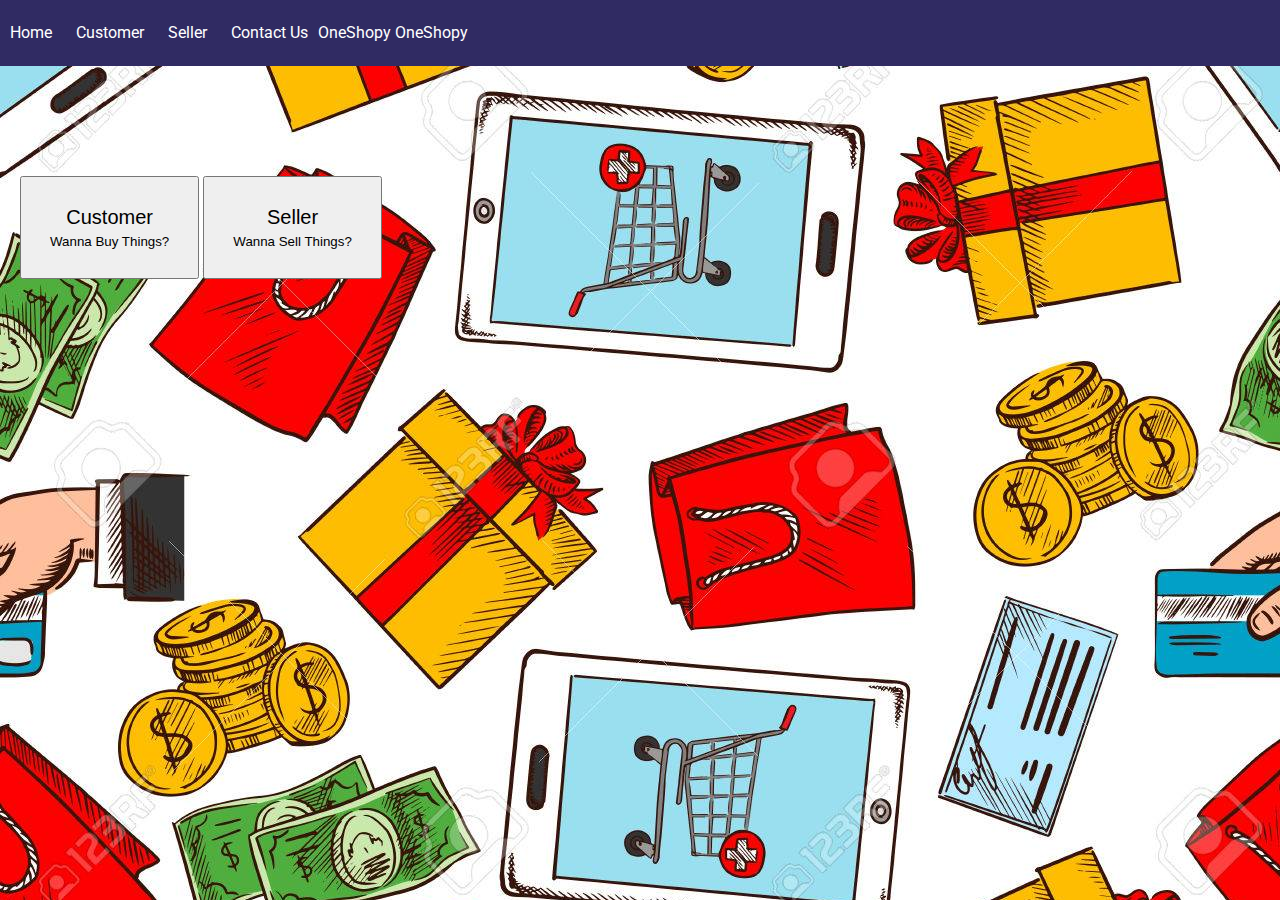
<file: index.html>
<!DOCTYPE html>
<html lang="en" >
<head>
  <meta charset="UTF-8">
  <title>OneShopy</title>
  <link rel="stylesheet" href="CSS/homestyle.css">
  <meta name="viewport" content="width=device-width, initial-scale=1.0, maximum-scale=1.0">
  <link href='https://fonts.googleapis.com/css?family=Roboto:400,700' rel='stylesheet'>
  <link href="Images/favicon.ico" rel="icon" type="image/x-icon" />
  <style>
    .noClick{
      pointer-events: none;
    }
    .front{
      padding: 28px; margin-top: 110px;
    }
    @media only screen and (max-width: 840px) {
      .front{
      padding: 28px; margin-top: 30%;
    }
    }
  </style>

</head>
<body style="background: url(Images/index.jpeg)";>
<!-- partial:index.partial.html -->
<head>
  
</head>

<div class="site-container">
  <div class="site-pusher">
    
    <header class="header">
      
      <a href="#" class="header__icon" id="header__icon"></a>
      
      
      <a href="#" class="header__logo__Pc nonClick">OneShopy</a>
      <a href="#" class="header__logo__Mob nonClick">OneShopy</a>
      
      <nav class="menu">
        
        <a href="index.html">Home</a>
        <a href="files/customerlogin.html">Customer</a>
        <a href="files/sellerlogin.html">Seller</a>
        <a href="https://www.linkedin.com/in/abhidhiman01" target="_blank">Contact Us</a>
      </nav>
      
    </header>

    <div class="site-content">
      <div class="container" style="margin-top: 0;">
        <button onclick="location.href='files/customerlogin.html'; " class="front">
        <p style="font-size: 150%; margin-top: 0; margin-bottom: 5px;">Customer</p>Wanna Buy Things?</button>
        <button onclick="location.href='files/sellerlogin.html';" style="padding: 28px;">
        <p style="font-size: 150%; margin-top: 0; margin-bottom: 5px;" >Seller</p>Wanna Sell Things?</button>
        <!-- <figure>
          <a href="#" class="noClick" target="_blank">
            <img src="Images/logo.jpeg" alt="OneShop Image by Akash Unable To Show Due To Newtwork Error">
          </a>
          
        </figure> -->    
      </div> <!-- END container -->
    </div> <!-- END site-content -->
    <div class="site-cache" id="site-cache"></div>
  </div> <!-- END site-pusher -->
</div> <!-- END site-container -->

<script src="//ajax.googleapis.com/ajax/libs/jquery/1.11.1/jquery.min.js"></script>
<!-- partial -->
  <script  src="./script.js"></script>

</body>
</html>
</file>
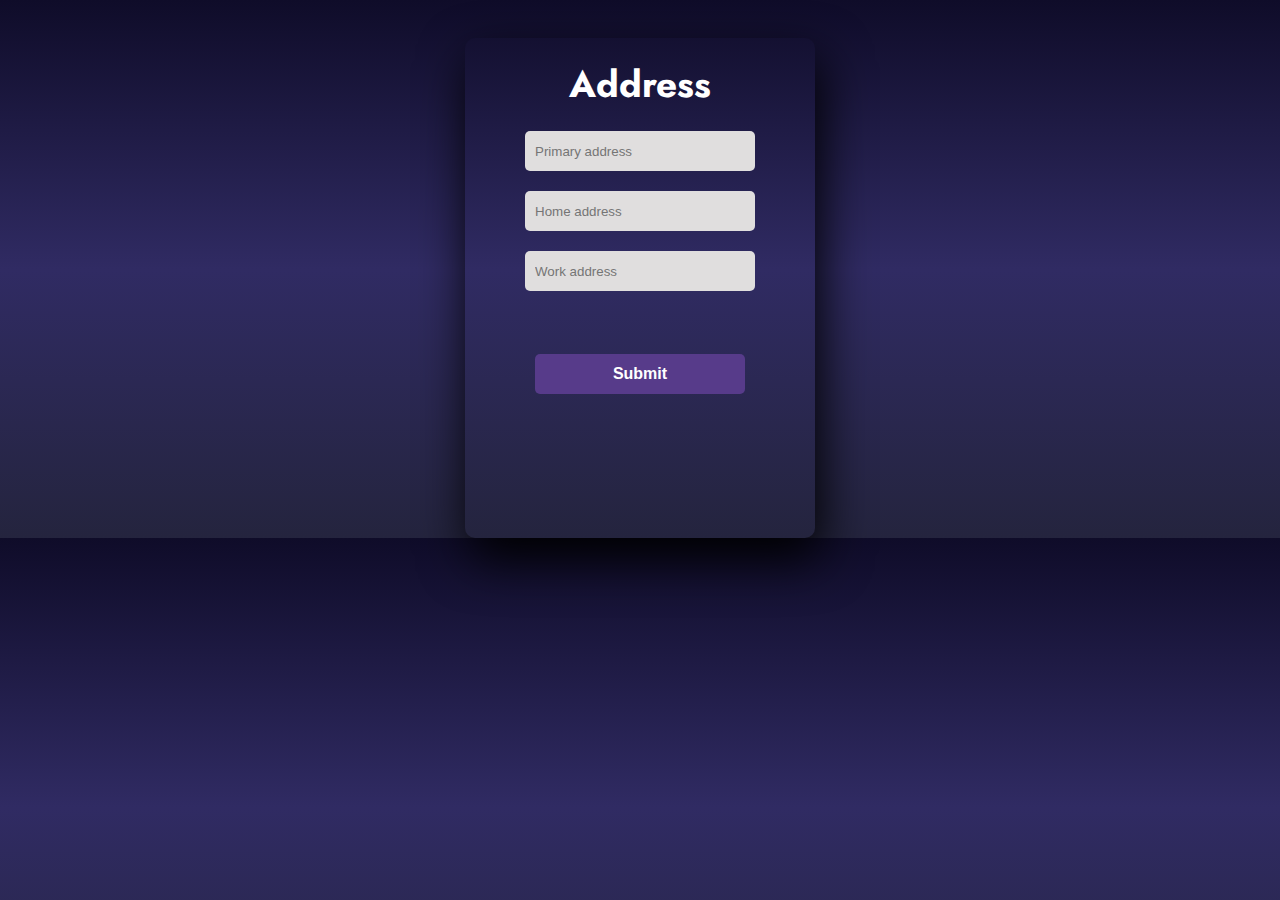
<file: customeraddress.html>
<!DOCTYPE html>
<html>
<head>
	<title>Customer Address</title>
	<meta name="viewport" content="width=device-width, initial-scale=1.0, maximum-scale=1.0">
	<link rel="stylesheet" type="text/css" href="CSS/forms.css">
<link href="https://fonts.googleapis.com/css2?family=Jost:wght@500&display=swap" rel="stylesheet">
</head>
<body>
	<div class="main">  	
		<input type="checkbox" id="chk" aria-hidden="true">

			<div class="signup">
				<form  action="customerAddress.php" method="post" style="text-align: center;" enctype="multipart/form-data">
					<label for="chk" aria-hidden="true">Address</label>
				<input class="addstyle" type="text" name="Padd" placeholder="Primary address" required="required"> 
				<input class= "addstyle" type="text" name="Hadd" placeholder="Home address" >
				<input class="addstyle" type="text" name="Wadd" placeholder="Work address" > 
				<br>
				<input id="submit" type="submit" name="submit" value="Submit" class="button"><br>

				</form>
			</div>

			
	</div>
</body>
</html>
</file>
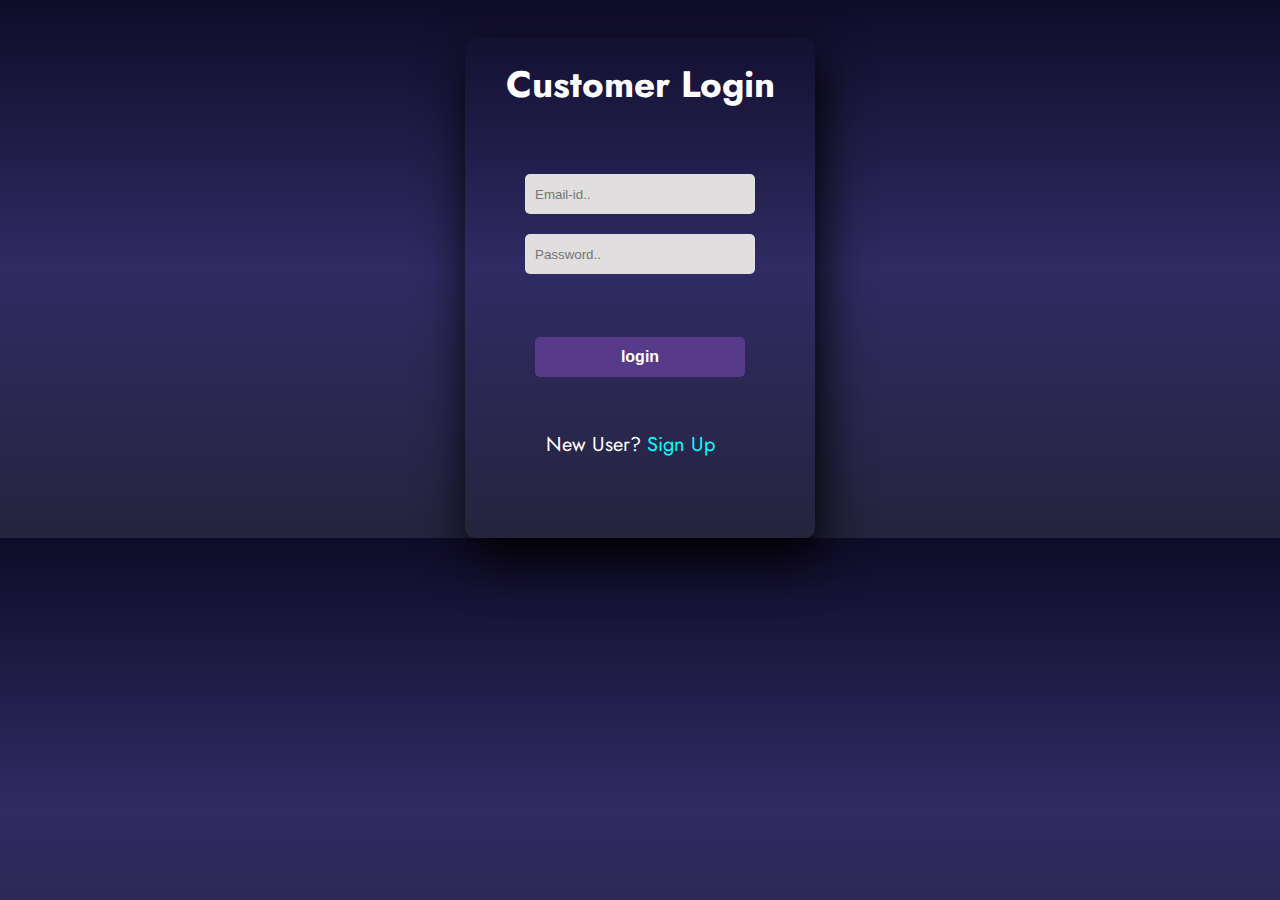
<file: customerlogin.html>
<!DOCTYPE html>
<html>
<head>
	<title>Customer login</title>
	<meta name="viewport" content="width=device-width, initial-scale=1.0, maximum-scale=1.0">
	<link rel="stylesheet" type="text/css" href="CSS/forms.css">
<link href="https://fonts.googleapis.com/css2?family=Jost:wght@500&display=swap" rel="stylesheet">
</head>
<body>
	<div class="main">  	
		<input type="checkbox" id="chk" aria-hidden="true">

			<div class="signup">
				<form action="customerLogin.php" method="post" style="text-align: center;">
				<label for="chk" aria-hidden="true">Customer Login</label>
				<br>
				<input type="email" name="email" placeholder="Email-id.." required="required">				
				<input type="password" name="pass" placeholder="Password.." required="required">
				<br>
				<input id="submit" type="submit" name="login" value ="login" class="button">
				<br>
				</form><p style=" font-size: 125%; color: white; margin-left: 23%;">New User?
				<a href="customerreg.html">Sign Up</a>
			</p>
			</div>

			
	</div>
</body>
</html>
</file>
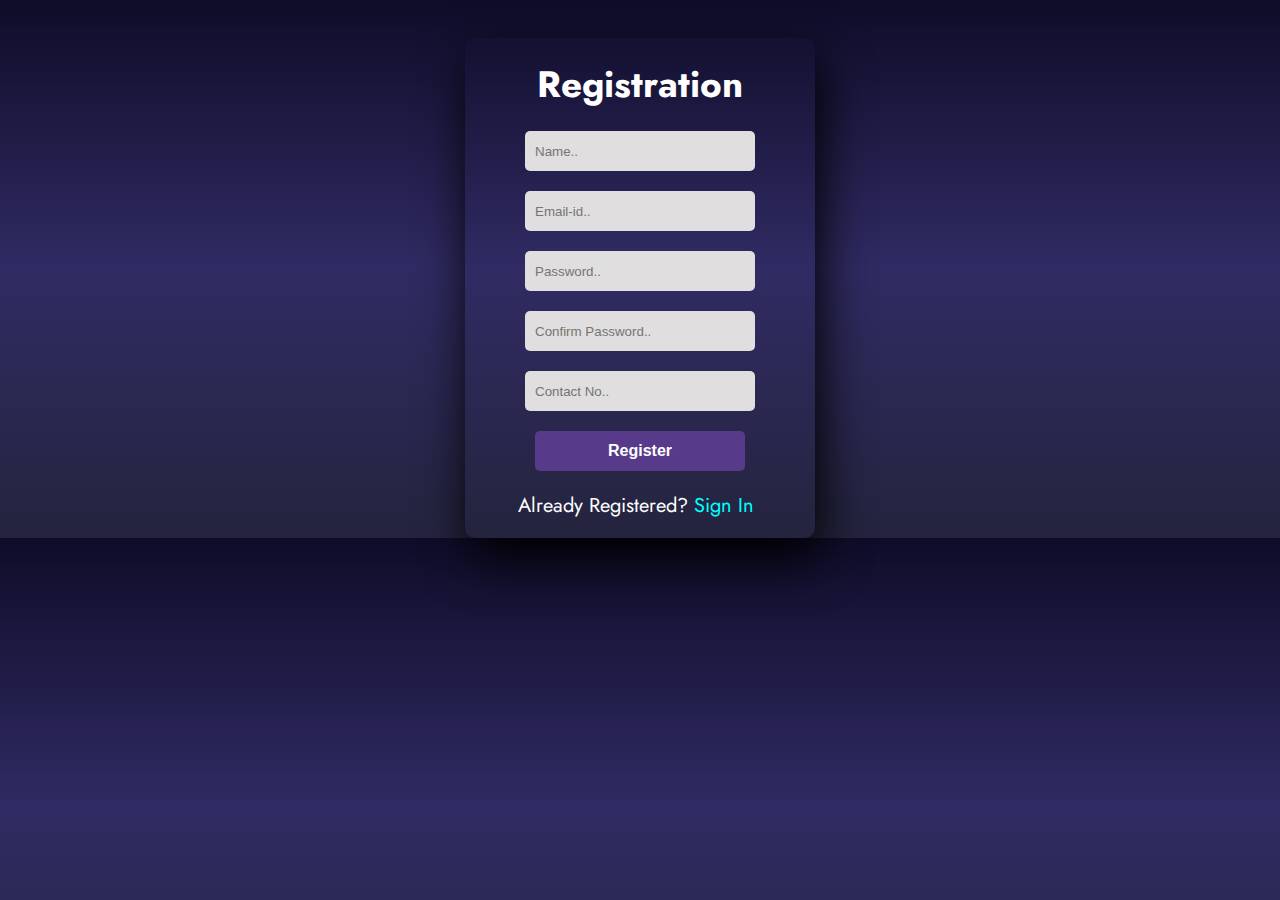
<file: customerreg.html>
<!DOCTYPE html>
<html>
<head>
	<title>Customer Reg</title>
	<meta name="viewport" content="width=device-width, initial-scale=1.0, maximum-scale=1.0">
	<link rel="stylesheet" type="text/css" href="CSS/forms.css">
<link href="https://fonts.googleapis.com/css2?family=Jost:wght@500&display=swap" rel="stylesheet">
</head>
<body>
	<div class="main">  	
		<input type="checkbox" id="chk" aria-hidden="true">

			<div class="signup">
				<form  action="customerReg.php" method="post" style="text-align: center;" enctype="multipart/form-data">
					<label for="chk" aria-hidden="true">Registration</label>
				<input type="text" name="name" placeholder="Name.." required="required">
				<input type="email" name="email" placeholder="Email-id.." required="required">
				<input type="Password" id="pass" pattern="^(?=.*[a-z])(?=.*[A-Z])(?=.*[0-9])(?=.*[!@#$%^&*_=+-]).{8,12}$" title="must content atleast 1 upper & 1 lower character and 1 number & 1 special character, min length : 8" name="password" placeholder="Password.." required="required">
				<input type='text' id="matchText" name="confirm" placeholder="Confirm Password.." required="required" >
				<input type="number" name="contactNo" placeholder="Contact No.." required="required" minlength="10" maxlength="10" title="Contact number is not right" >
				<input id="submit" type="submit" name="submit" value="Register"  class="button">
				
			</form><p style=" font-size: 125%; color: white; margin-left: 15%;">Already Registered?
				<a href="customerlogin.html">Sign In</a>
			</p>
			</div>

			
	</div>
</body>
</html>

<script>
	var password = document.getElementById("pass"), confirm_password = document.getElementById("matchText");

function validatePassword(){
  if(password.value != confirm_password.value) {
    confirm_password.setCustomValidity("Passwords Don't Match");
  } else {
    confirm_password.setCustomValidity('');
  }
}

password.onchange = validatePassword;
confirm_password.onkeyup = validatePassword;
</script>
</file>
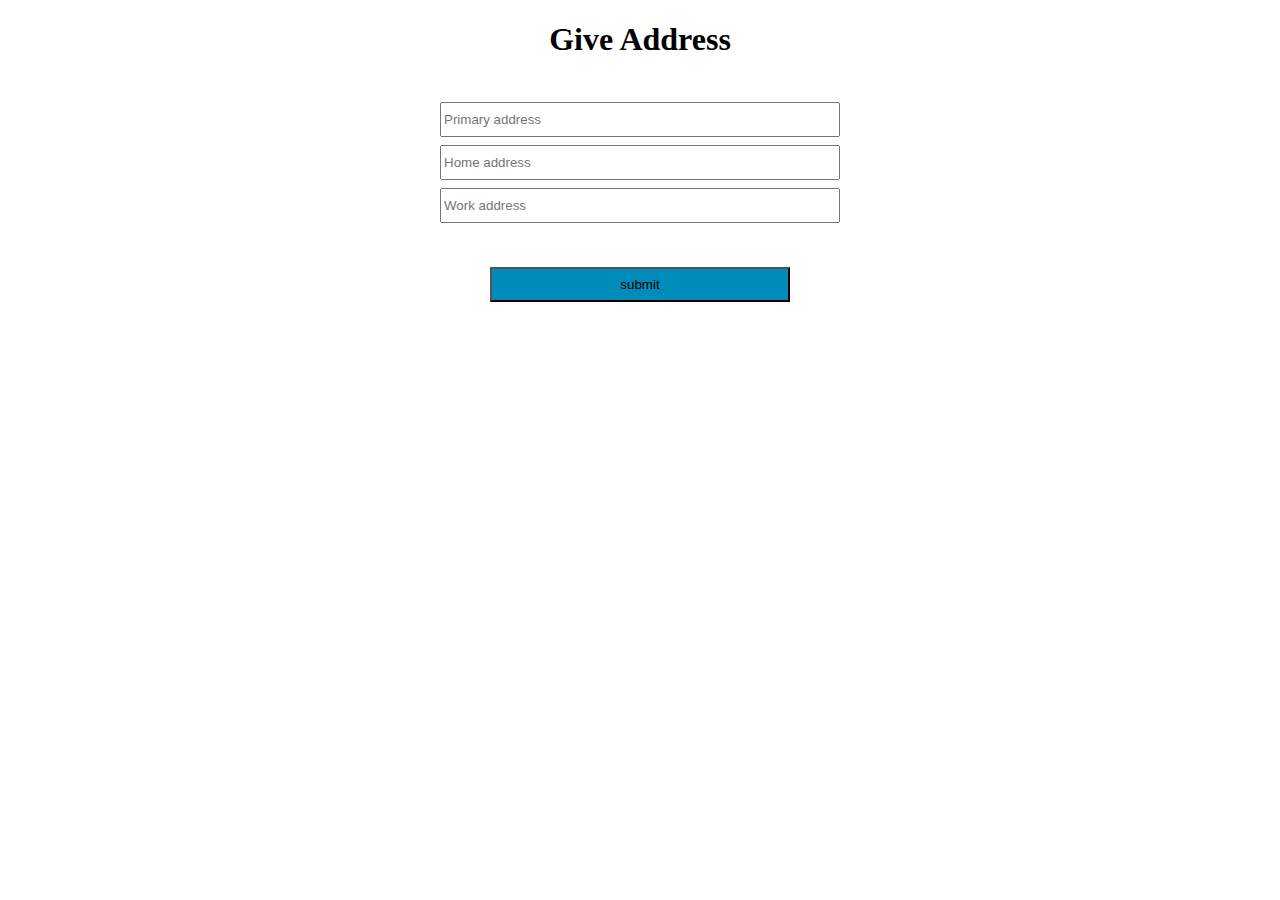
<file: productadd.html>
<!DOCTYPE html>
<html>
<head>
	<title>Product Adding</title>
	<link rel="stylesheet" type="text/css" href="style.css">
	<style>
		.addstyle{
			/*padding: 10px 50px;*/
			margin: 4px 0;
			width: 400px;
			height: 35px;
			box-sizing: border-box;

		}
	</style>
</head>
<body>

<h1 style="text-align: center;">Give Address</h1>
		<br>
		<form  action="" method="post" style="text-align: center;" enctype="multipart/form-data">
	<input class="addstyle" type="text" name="Padd" placeholder="Primary address" required="required"><br> 
	<input class= "addstyle" type="text" name="Hadd" placeholder="Home address" ><br> 
	<input class="addstyle" type="text" name="Wadd" placeholder="Work address" ><br> 
	<br>
	<br>
	<input type="submit" name="submit" value="submit" style="background-color: #008CBA;" class="submit1"><br>

	</form>
</body>
</html>
</file>
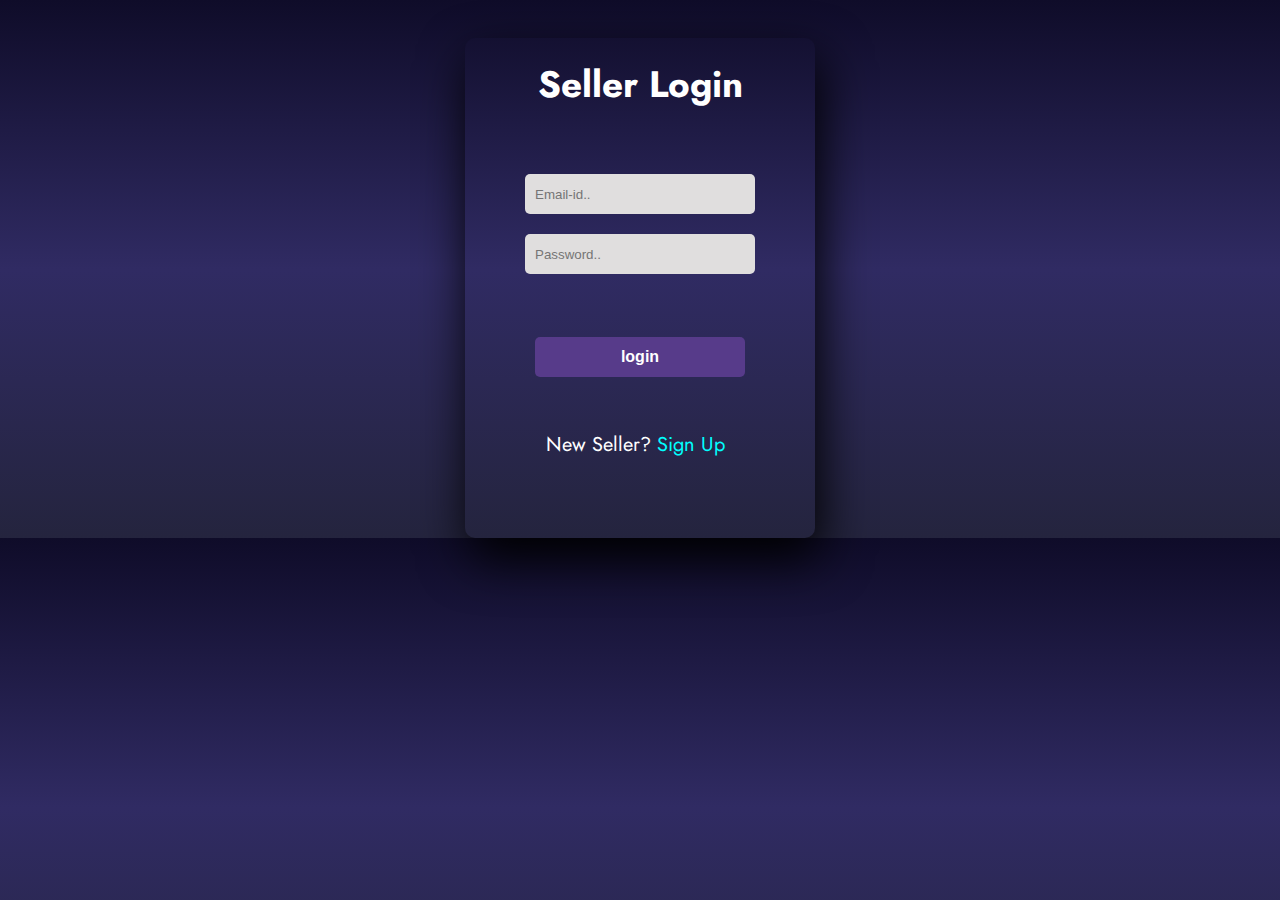
<file: sellerlogin.html>
<!DOCTYPE html>
<html>
<head>
	<title>Seller login</title>
	<meta name="viewport" content="width=device-width, initial-scale=1.0, maximum-scale=1.0">
	<link rel="stylesheet" type="text/css" href="CSS/forms.css">
<link href="https://fonts.googleapis.com/css2?family=Jost:wght@500&display=swap" rel="stylesheet">
</head>
<body>
	<div class="main">  	
		<input type="checkbox" id="chk" aria-hidden="true">

			<div class="signup">
				<form action="sellerLogin.php" method="post" style="text-align: center;">
					<label for="chk" aria-hidden="true">Seller Login</label>
					<br>
				<input type="email" name="email" placeholder="Email-id.." required="required">
				<input type="password" name="pass" placeholder="Password.." required="required"><br>
				<input id="submit" type="submit" name="login" value ="login" class="button"><br>

				</form><p style=" font-size: 125%; color: white; margin-left: 23%;">New Seller?
				<a href="sellerreg.html">Sign Up</a>
			</p>
			</div>

			
	</div>
</body>
</html>
</file>
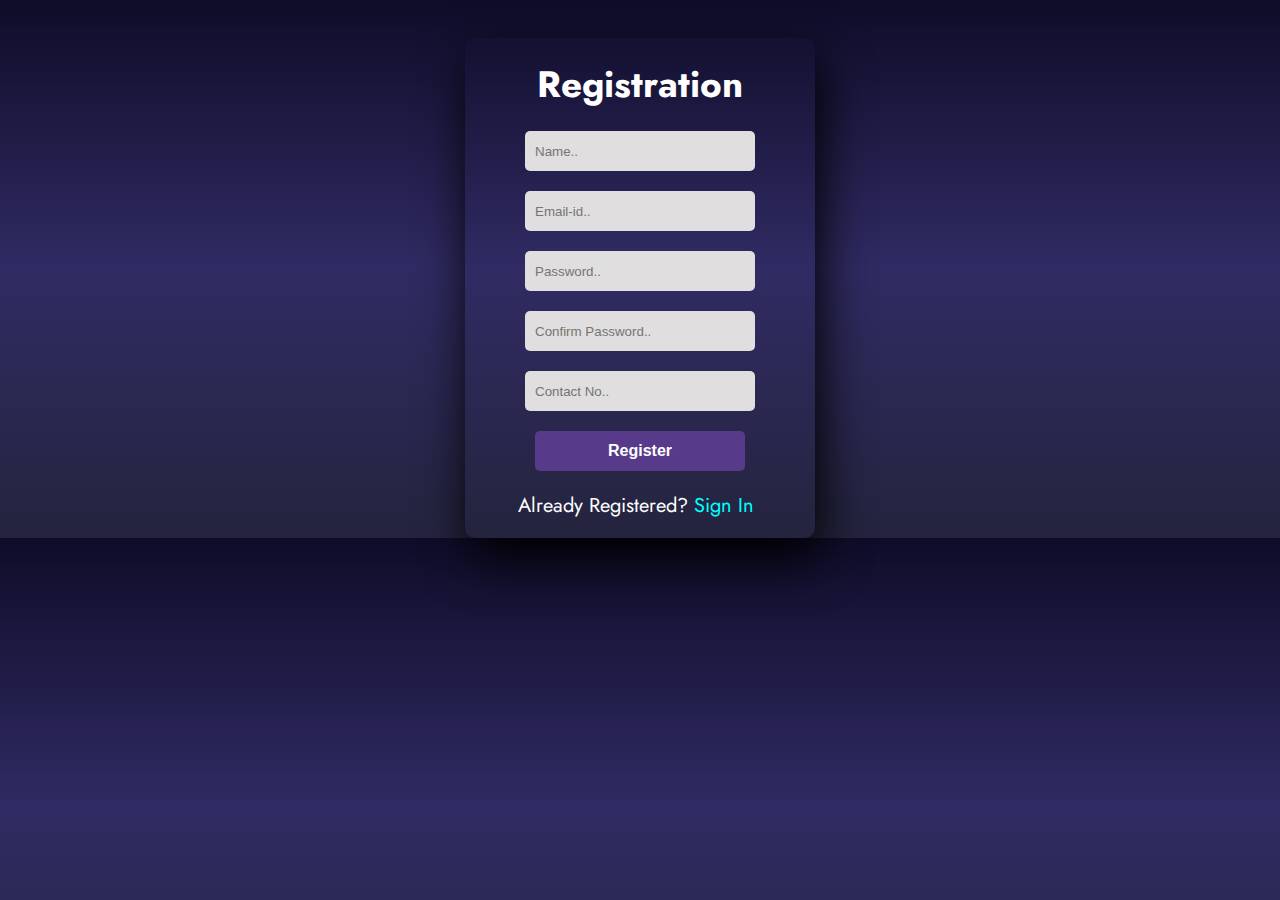
<file: sellerreg.html>
<!DOCTYPE html>
<html>
<head>
	<title>Seller Reg</title>
	<meta name="viewport" content="width=device-width, initial-scale=1.0, maximum-scale=1.0">
	
<link href="https://fonts.googleapis.com/css2?family=Jost:wght@500&display=swap" rel="stylesheet">
<link rel="stylesheet" type="text/css" href="CSS/forms.css">
</head>
<body>
	<div class="main">  	
		<input type="checkbox" id="chk" aria-hidden="true">

			<div class="signup">
				<form  action="sellerReg.php" method="post" style="text-align: center;">
					<label for="chk" aria-hidden="true">Registration</label>
				<input type="text" name="name" placeholder="Name.." required="required">
				<input type="email" name="email" placeholder="Email-id.." required="required">
				<input type="Password" id="pass" pattern="^(?=.*[a-z])(?=.*[A-Z])(?=.*[0-9])(?=.*[!@#$%^&*_=+-]).{8,12}$" title="must content atleast 1 upper & 1 lower character and 1 number & 1 special character, min length : 8" name="password" placeholder="Password.." required="required">
				<input type='text' id="matchText" name="confirm" placeholder="Confirm Password.." required="required" >
				<input type="number" name="contactNo" placeholder="Contact No.." required="required">
	
				<input id="submit" type="submit" name= "submit" value = "Register" required="required" class="button">

				</form><p style=" font-size: 125%; color: white; margin-left: 15%;">Already Registered?
				<a href="sellerlogin.html">Sign In</a>
			</p>
			</div>

			
	</div>
</body>
</html>

<script>
	var password = document.getElementById("pass"), confirm_password = document.getElementById("matchText");

function validatePassword(){
  if(password.value != confirm_password.value) {
    confirm_password.setCustomValidity("Passwords Don't Match");
  } else {
    confirm_password.setCustomValidity('');
  }
}

password.onchange = validatePassword;
confirm_password.onkeyup = validatePassword;
</script>
</file>
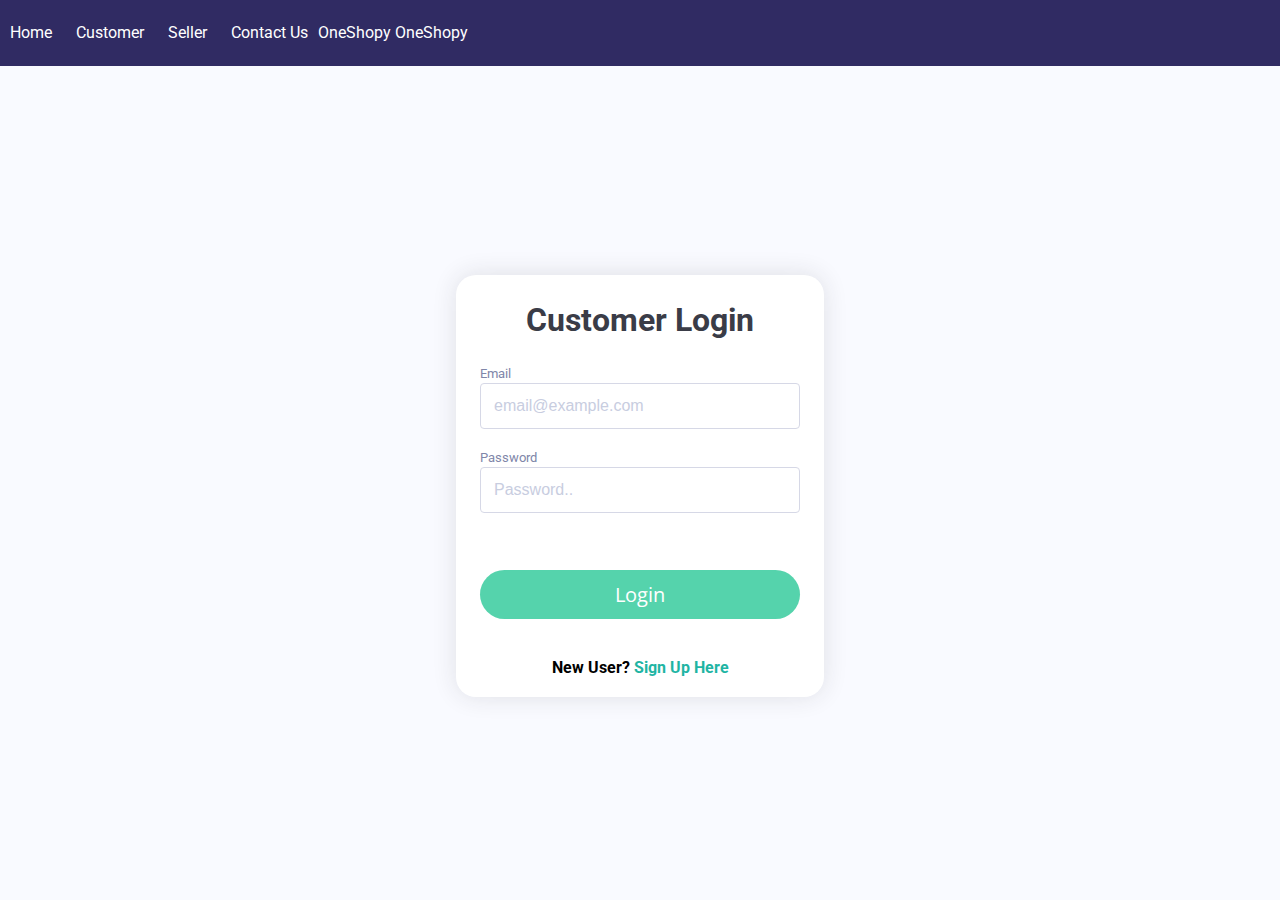
<file: files/customerlogin.html>
<!DOCTYPE html>
<html>
<head>
	<title>Customer login</title>
	<meta name="viewport" content="width=device-width, initial-scale=1.0, maximum-scale=1.0">
	
	
	<link rel="stylesheet" href="../CSS/homestyle.css">
	<link rel="stylesheet" href="../CSS/myform.css">
	<link href="../Images/favicon.ico" rel="icon" type="image/x-icon" />
<link href='https://fonts.googleapis.com/css?family=Roboto:400,700' rel='stylesheet'>
</head>
<body>


	<div class="site-container">
  		<div class="site-pusher">
    
   			 <header class="header">
      
      			<a href="#" class="header__icon" id="header__icon"></a>
      
      
     			 <a href="#" class="header__logo__Pc nonClick">OneShopy</a>
     			 <a href="#" class="header__logo__Mob nonClick">OneShopy</a>
      
     				 <nav class="menu">
	        			<a href="../index.html">Home</a>
				        <a href="customerlogin.html">Customer</a>
				        <a href="sellerlogin.html">Seller</a>
				        <a href="https://www.linkedin.com/in/abhidhiman01" target="_blank">Contact Us</a>
      				</nav>
      
    		</header>

    	<div class="site-content">
   			<div class="container">

				<div class="main">  	
					
						<form action="customerLogin.php" method="post" style="text-align: center;">
						<!-- <label for="chk" aria-hidden="true">Customer Login</label> -->
						<h1>Customer Login</h1>
						<div class="row">
						<label for="email">Email</label>
						<input type="email" name="email" placeholder="email@example.com" required="required">	
						</div>
						<div class="row"> 	
						<label for="password">Password</label>		
						<input type="password" name="pass" placeholder="Password.." required="required">
						</div>
						<br>
						<input id="submit" type="submit" name="login" value ="Login" class="button">
						<br>
						<p style="color: black; margin-top: 6%;">New User?
						<a href="customerreg.html" class="sign">Sign Up Here</a>
						
						</p>
						</form>
						
				</div>  <!-- main -->

			</div>
			
		</div> <!-- site content -->

		<div class="site-cache" id="site-cache"></div>

</div>
</div>

<script src="//ajax.googleapis.com/ajax/libs/jquery/1.11.1/jquery.min.js"></script>
<!-- partial -->
  <script  src="./script.js"></script>
</body>
</html>
</file>
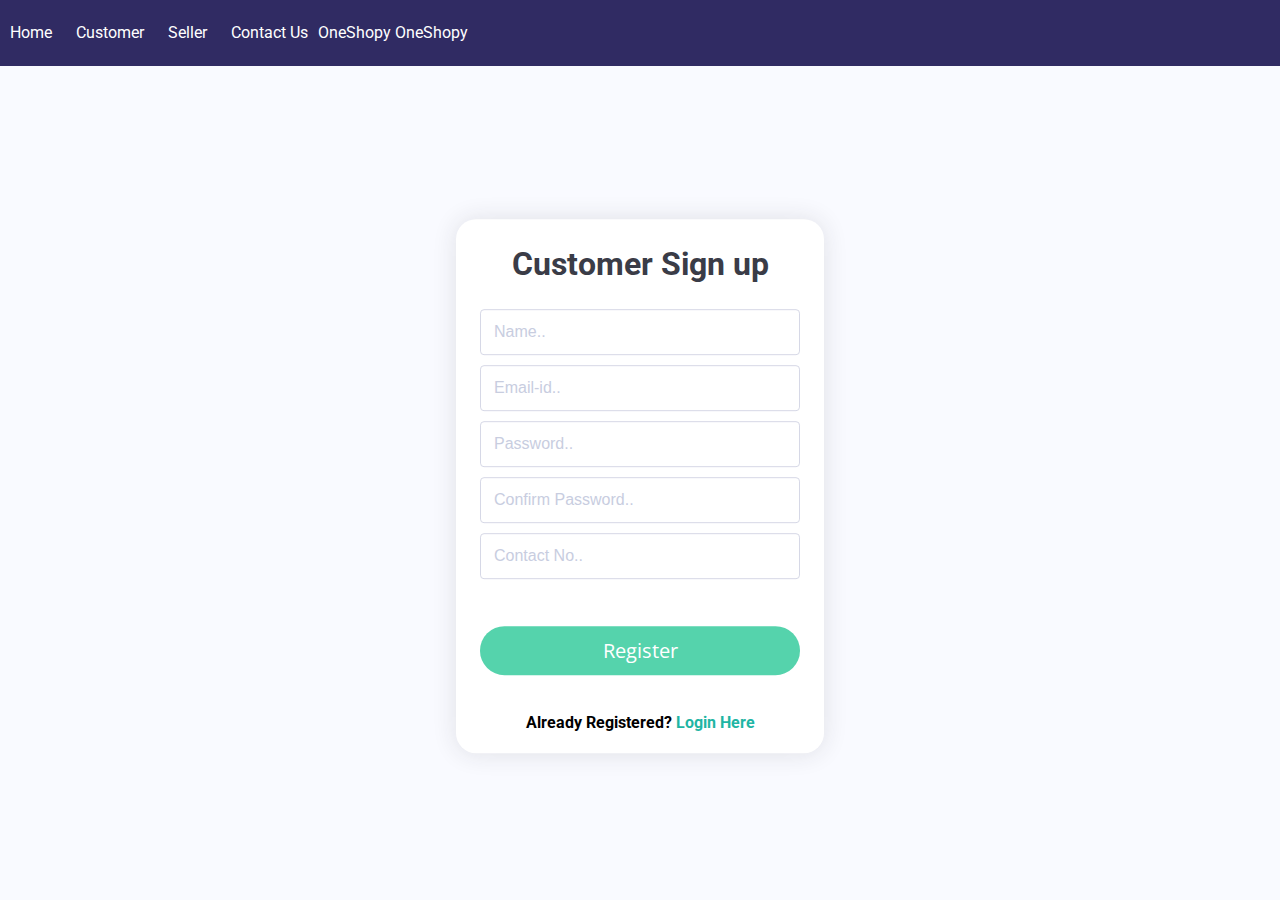
<file: files/customerreg.html>
<!DOCTYPE html>
<html>
<head>
	<title>Customer Reg</title>
	<meta name="viewport" content="width=device-width, initial-scale=1.0, maximum-scale=1.0">
	
	
	<link rel="stylesheet" href="../CSS/homestyle.css">
	<link rel="stylesheet" href="../CSS/myform.css">
	<link href="../Images/favicon.ico" rel="icon" type="image/x-icon" />
<link href='https://fonts.googleapis.com/css?family=Roboto:400,700' rel='stylesheet'>
</head>
<body>


	<div class="site-container">
  		<div class="site-pusher">
    
   			 <header class="header">
      
      			<a href="#" class="header__icon" id="header__icon"></a>
      
      
     			 <a href="#" class="header__logo__Pc nonClick">OneShopy</a>
     			 <a href="#" class="header__logo__Mob nonClick">OneShopy</a>
      
     				 <nav class="menu">
	        			<a href="../index.html">Home</a>
				        <a href="customerlogin.html">Customer</a>
				        <a href="sellerlogin.html">Seller</a>
				        <a href="https://www.linkedin.com/in/abhidhiman01" target="_blank">Contact Us</a>
      				</nav>
      
    		</header>

    	<div class="site-content">
   			<div class="container">

				<div class="main">  	
					
						<form  action="customerReg.php" method="post" style="text-align: center;" enctype="multipart/form-data">
						<!-- <label for="chk" aria-hidden="true">Customer Login</label> -->
						<h1>Customer Sign up</h1>
						<div class="row Signup">
						<input type="text" name="name" placeholder="Name.." required="required">
						</div>
						<div class="row Signup">
						<input type="email" name="email" placeholder="Email-id.." required="required">	
						</div>
						<div class="row Signup"> 		
						<input type="Password" id="pass" pattern="^(?=.*[a-z])(?=.*[A-Z])(?=.*[0-9])(?=.*[!@#$%^&*_=+-]).{8,12}$" title="must content atleast 1 upper & 1 lower character and 1 number & 1 special character, min length : 8" name="password" placeholder="Password.." required="required">
						</div>
						<div class="row Signup">
						<input type='text' id="matchText" name="confirm" placeholder="Confirm Password.." required="required" >	
						</div>
						<div class="row Signup">
						<input type="number" name="contactNo" placeholder="Contact No.." required="required" minlength="10" maxlength="10" title="Contact number is not right" >
						</div>
						<br>
						<input id="submit" type="submit" name="submit" value="Register"  class="button">
						<br>
						<p style="color: black; margin-top: 6%;">Already Registered?
						<a href="customerlogin.html" class="sign">Login Here</a>
						
						</p>
						</form>
						
				</div>  <!-- main -->

			</div>
			
		</div> <!-- site content -->

		<div class="site-cache" id="site-cache"></div>

</div>
</div>

<script src="//ajax.googleapis.com/ajax/libs/jquery/1.11.1/jquery.min.js"></script>
<!-- partial -->
  <script  src="./script.js"></script>
</body>
</html>

<script>
	var password = document.getElementById("pass"), confirm_password = document.getElementById("matchText");

function validatePassword(){
  if(password.value != confirm_password.value) {
    confirm_password.setCustomValidity("Passwords Don't Match");
  } else {
    confirm_password.setCustomValidity('');
  }
}

password.onchange = validatePassword;
confirm_password.onkeyup = validatePassword;
</script>
</file>
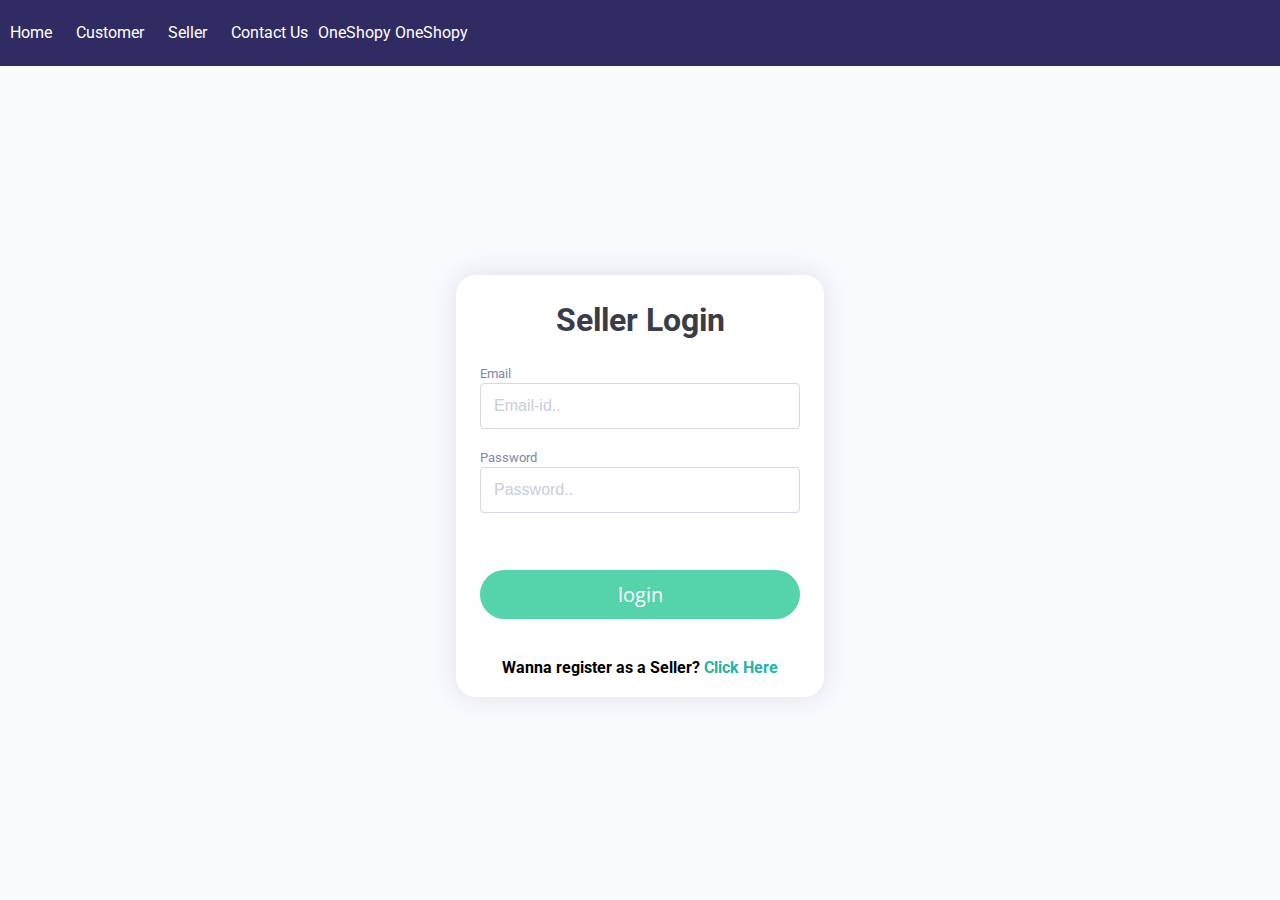
<file: files/sellerlogin.html>
<!DOCTYPE html>
<html>
<head>
	<title>Seller login</title>
	<meta name="viewport" content="width=device-width, initial-scale=1.0, maximum-scale=1.0">
	
	
	<link rel="stylesheet" href="../CSS/homestyle.css">
	<link rel="stylesheet" href="../CSS/myform.css">
	<link href="../Images/favicon.ico" rel="icon" type="image/x-icon" />
<link href='https://fonts.googleapis.com/css?family=Roboto:400,700' rel='stylesheet'>
</head>
<body>


	<div class="site-container">
  		<div class="site-pusher">
    
   			 <header class="header">
      
      			<a href="#" class="header__icon" id="header__icon"></a>
      
      
     			 <a href="#" class="header__logo__Pc nonClick">OneShopy</a>
     			 <a href="#" class="header__logo__Mob nonClick">OneShopy</a>
      
     				 <nav class="menu">
	        			<a href="../index.html">Home</a>
				        <a href="customerlogin.html">Customer</a>
				        <a href="sellerlogin.html">Seller</a>
				        <a href="https://www.linkedin.com/in/abhidhiman01" target="_blank">Contact Us</a>
      				</nav>
      
    		</header>

    	<div class="site-content">
   			<div class="container">

				<div class="main">  	
					
						<form action="sellerLogin.php" method="post" style="text-align: center;">
						<!-- <label for="chk" aria-hidden="true">Customer Login</label> -->
						<h1>Seller Login</h1>
						<div class="row">
						<label for="email">Email</label>
						<input type="email" name="email" placeholder="Email-id.." required="required">
						</div>
						<div class="row"> 	
						<label for="password">Password</label>		
						<input type="password" name="pass" placeholder="Password.." required="required">
						</div>
						<br>
						<input id="submit" type="submit" name="login" value ="login" class="button">
						<br>
						<p style="color: black; margin-top: 6%;">Wanna register as a Seller?
						<a href="sellerreg.html" class="sign">Click Here</a>
						
						</p>
						</form>
						
				</div>  <!-- main -->

			</div>
			
		</div> <!-- site content -->

		<div class="site-cache" id="site-cache"></div> 

</div>
</div>

<script src="//ajax.googleapis.com/ajax/libs/jquery/1.11.1/jquery.min.js"></script>
<!-- partial -->
  <script  src="./script.js"></script>
</body>
</html>
</file>
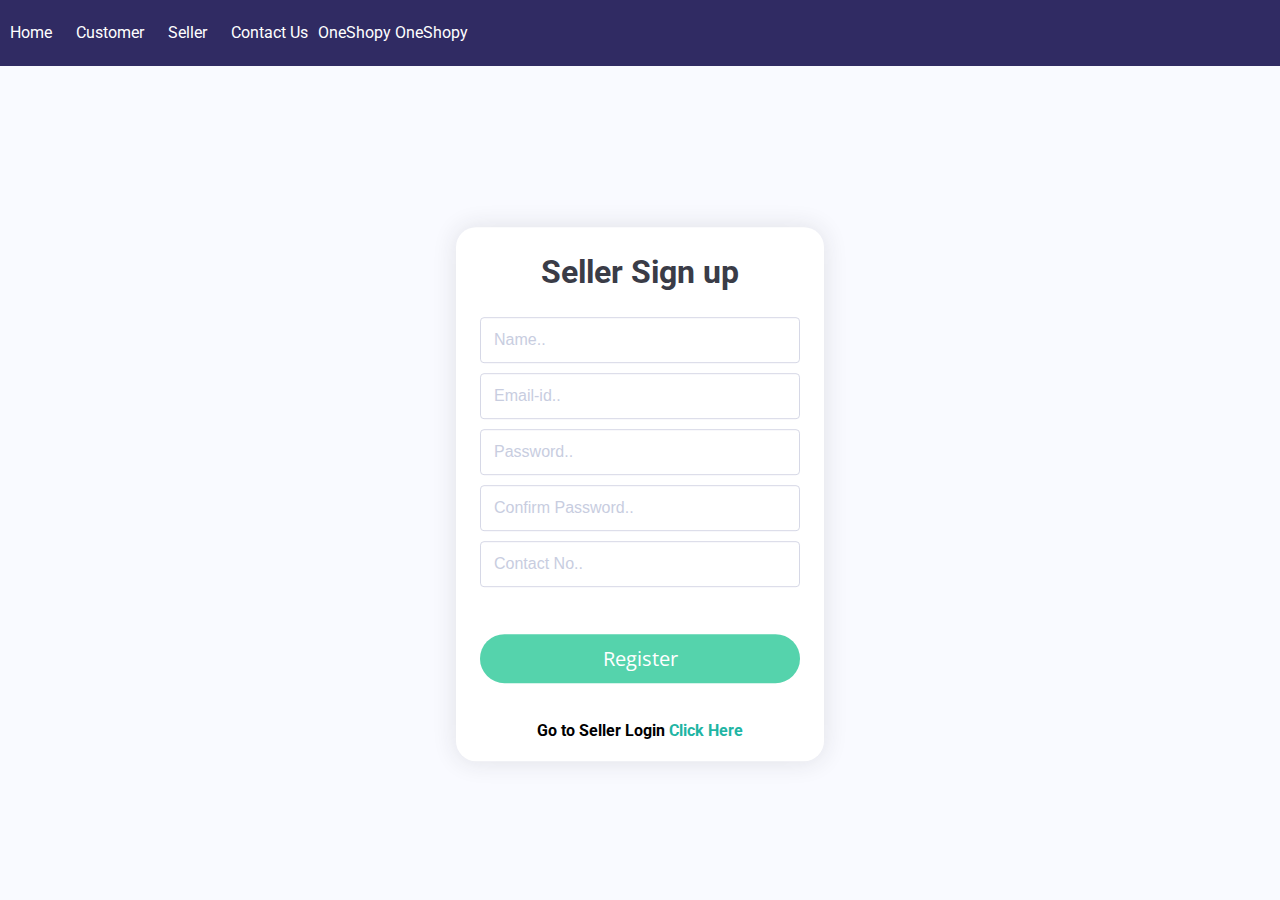
<file: files/sellerreg.html>
<!DOCTYPE html>
<html>
<head>
	<title>Seller Reg</title>
	<meta name="viewport" content="width=device-width, initial-scale=1.0, maximum-scale=1.0">
	
	
	<link rel="stylesheet" href="../CSS/homestyle.css">
	<link rel="stylesheet" href="../CSS/myform.css">
	<link href="../Images/favicon.ico" rel="icon" type="image/x-icon" />
<link href='https://fonts.googleapis.com/css?family=Roboto:400,700' rel='stylesheet'>
</head>
<body>


	<div class="site-container">
  		<div class="site-pusher">
    
   			 <header class="header">
      
      			<a href="#" class="header__icon" id="header__icon"></a>
      
      
     			 <a href="#" class="header__logo__Pc nonClick">OneShopy</a>
     			 <a href="#" class="header__logo__Mob nonClick">OneShopy</a>
      
     				 <nav class="menu">
	        			<a href="../index.html">Home</a>
				        <a href="customerlogin.html">Customer</a>
				        <a href="sellerlogin.html">Seller</a>
				        <a href="https://www.linkedin.com/in/abhidhiman01" target="_blank">Contact Us</a>
      				</nav>
      
    		</header>

    	<div class="site-content">
   			<div class="container">

				<div class="main">  	
					
						<form  action="sellerReg.php" method="post" style="text-align: center; margin-top: 8px;">
						<!-- <label for="chk" aria-hidden="true">Customer Login</label> -->
						<h1>Seller Sign up</h1>
						<div class="row Signup">
						<input type="text" name="name" placeholder="Name.." required="required">
						</div>
						<div class="row Signup">
						<input type="email" name="email" placeholder="Email-id.." required="required">	
						</div>
						<div class="row Signup"> 		
						<input type="Password" id="pass" pattern="^(?=.*[a-z])(?=.*[A-Z])(?=.*[0-9])(?=.*[!@#$%^&*_=+-]).{8,12}$" title="must content atleast 1 upper & 1 lower character and 1 number & 1 special character, min length : 8" name="password" placeholder="Password.." required="required">
						</div>
						<div class="row Signup">
						<input type='text' id="matchText" name="confirm" placeholder="Confirm Password.." required="required" >
						</div>
						<div class="row Signup">
						<input type="number" name="contactNo" placeholder="Contact No.." required="required" minlength="10" maxlength="10" title="Contact number is not right" >
						</div>
						<br>
						<input id="submit" type="submit" name="submit" value="Register"  class="button">
						<br>
						<p style="color: black; margin-top: 6%;">Go to Seller Login
						<a href="sellerlogin.html" class="sign">Click Here</a>
						
						</p>
						</form>
						
				</div>  <!-- main -->

			</div>
			
		</div> <!-- site content -->

		<div class="site-cache" id="site-cache"></div>

</div>
</div>

<script src="//ajax.googleapis.com/ajax/libs/jquery/1.11.1/jquery.min.js"></script>
<!-- partial -->
  <script  src="./script.js"></script>
</body>
</html>

<script>
	var password = document.getElementById("pass"), confirm_password = document.getElementById("matchText");

function validatePassword(){
  if(password.value != confirm_password.value) {
    confirm_password.setCustomValidity("Passwords Don't Match");
  } else {
    confirm_password.setCustomValidity('');
  }
}

password.onchange = validatePassword;
confirm_password.onkeyup = validatePassword;
</script>
</file>
<file: CSS/homestyle.css>
/* VARIABLES */
/* BASE */
html,
body {
  font-family: 'Roboto', sans-serif;
  font-size: 1em;
  line-height: 1.4;
  height: 100%;
  margin: 0;
  padding: 0;
}

a {
  text-decoration: none;
  color: inherit;
}

.container {
  overflow: hidden;
  *zoom: 1;
  margin: 0 20px;
}

.site-content {
  padding-top: 66px;
}

/* HEADER */
.header {
  position: fixed;
  left: 0;
  right: 0;
  height: 66px;
  line-height: 66px;
  color: #fff;
  background-color: #302b63;
}

.header__logo {
  font-weight: 700;
  padding: 0 25px;
  float: left;
}

img{
  padding-top: 3%;
  display: block;
  margin-left: auto;
  margin-right: auto;
  width: 50%;
}

/* MENU */
.menu {
  float: left;
}
.menu a {
  padding: 0 10px;
}
.menu a:hover {
  color: #c5cae9;
}

/* RESPONSIVE */
@media only screen and (max-width: 768px) {
  .site-pusher,
  .site-container {
    height: 100%;
  }

  img{
  padding-top: 35%;
  display: block;
  margin-left: auto;
  margin-right: auto;
  width: 90%;
}

  .site-container {
    overflow: hidden;
  }

  .site-pusher {
    transition-duration: 0.3s;
    transform: translateX(0px);
  }

  .site-content {
    position: absolute;
    top: 66px;
    right: 0;
    left: 0;
    bottom: 0;
    padding-top: 0;
    overflow-y: scroll;
    -webkit-overflow-scrolling: touch;
  }

  .header {
    position: static;
  }

  .header__icon {
    position: relative;
    display: block;
    float: left;
    width: 50px;
    height: 66px;
    cursor: pointer;
  }
  .header__icon:after {
    content: '';
    position: absolute;
    display: block;
    width: 1rem;
    height: 0;
    top: 16px;
    left: 15px;
    box-shadow: 0 10px 0 1px #fff, 0 16px 0 1px #fff, 0 22px 0 1px #fff;
  }

  .menu {
    position: absolute;
    left: 0;
    top: 0;
    bottom: 0;
    background-color: #302b63;
    /*    overflow-y: scroll;
        -webkit-overflow-scrolling: touch;*/
    width: 250px;
    transform: translateX(-250px);
  }
  .menu a {
    display: block;
    height: 40px;
    text-align: center;
    line-height: 40px;
    border-bottom: 1px solid #302b63;
  }

  .with--sidebar .site-pusher {
    transform: translateX(250px);
  }
  .with--sidebar .site-cache {
    position: absolute;
    top: 0;
    left: 0;
    right: 0;
    bottom: 0;
    background-color: rgba(0, 0, 0, 0.6);
  }
}
</file>
<file: CSS/forms.css>
body{
	margin: 0;
	padding: 0;
	display: flex;
	justify-content: center;
	align-items: center;
	font-family: 'Jost', sans-serif;
	background: linear-gradient(to bottom, #0f0c29, #302b63, #24243e);
}
.main{
	margin-top: 3%;
	width: 350px;
	height: 500px;
	background: red;
	overflow: hidden;
	background: url("https://doc-08-2c-docs.googleusercontent.com/docs/securesc/68c90smiglihng9534mvqmq1946dmis5/fo0picsp1nhiucmc0l25s29respgpr4j/1631524275000/03522360960922298374/03522360960922298374/1Sx0jhdpEpnNIydS4rnN4kHSJtU1EyWka?e=view&authuser=0&nonce=gcrocepgbb17m&user=03522360960922298374&hash=tfhgbs86ka6divo3llbvp93mg4csvb38") no-repeat center/ cover;
	border-radius: 10px;
	box-shadow: 5px 20px 50px #000;
}
#chk{
	display: none;
}
.signup{
	position: relative;
	width:100%;
	height: 100%;
}
label{
	color: #fff;
	font-size: 2.3em;
	justify-content: center;
	display: flex;
	margin: 20px;
	font-weight: bold;
	cursor: pointer;
	transition: .5s ease-in-out;
}
input{
	width: 60%;
	height: 20px;
	background: #e0dede;
	justify-content: center;
	display: flex;
	margin: 20px auto;
	padding: 10px;
	border: none;
	outline: none;
	border-radius: 5px;
}
.button{
	width: 60%;
	height: 40px;
	margin: 10px auto;
	justify-content: center;
	display: block;
	color: #fff;
	background: #573b8a;
	font-size: 1em;
	font-weight: bold;
	margin-top: 20px;
	outline: none;
	border: none;
	border-radius: 5px;
	transition: .2s ease-in;
	cursor: pointer;
}
.button:hover{
	background: #6d44b8;
}
.login{
	height: 460px;
	background: #eee;
	border-radius: 60% / 10%;
	transform: translateY(-180px);
	transition: .8s ease-in-out;
}
.login label{
	color: #573b8a;
	transform: scale(.6);
}

#chk:checked ~ .login{
	transform: translateY(-500px);
}
#chk:checked ~ .login label{
	transform: scale(1);	
}
#chk:checked ~ .signup label{
	transform: scale(.6);
}

a {
  color: cyan;
  text-decoration: none;
  -webkit-transition: .2s;
}
a:hover {
  color: hotPink;
}

@media only screen and (max-width: 768px) {
	a {
  color: cyan;
  text-decoration: none;
  -webkit-transition: .2s;
}
a:hover {
  color: hotPink;
}
	body{
	margin: 0;
	padding-top: 12%;
	display: flex;
	justify-content: center;
	align-items: center;
	font-family: 'Jost', sans-serif;
	background: linear-gradient(to bottom, #0f0c29, #302b63, #24243e);
}
.main{
	margin-top: 3%;
	width: 90%;
	height: 500px;
	background: red;
	overflow: hidden;
	background: url("https://doc-08-2c-docs.googleusercontent.com/docs/securesc/68c90smiglihng9534mvqmq1946dmis5/fo0picsp1nhiucmc0l25s29respgpr4j/1631524275000/03522360960922298374/03522360960922298374/1Sx0jhdpEpnNIydS4rnN4kHSJtU1EyWka?e=view&authuser=0&nonce=gcrocepgbb17m&user=03522360960922298374&hash=tfhgbs86ka6divo3llbvp93mg4csvb38") no-repeat center/ cover;
	border-radius: 10px;
	box-shadow: 5px 20px 50px #000;
}
#chk{
	display: none;
}
.signup{
	position: relative;
	width:100%;
	height: 100%;
}
label{
	color: #fff;
	font-size: 2.3em;
	justify-content: center;
	display: flex;
	margin: 20px;
	font-weight: bold;
	cursor: pointer;
	transition: .5s ease-in-out;
}
input{
	width: 60%;
	height: 20px;
	background: #e0dede;
	justify-content: center;
	display: flex;
	margin: 20px auto;
	padding: 10px;
	border: none;
	outline: none;
	border-radius: 5px;
}
.button{
	width: 60%;
	height: 40px;
	margin: 10px auto;
	justify-content: center;
	display: block;
	color: #fff;
	background: #573b8a;
	font-size: 1em;
	font-weight: bold;
	margin-top: 20px;
	outline: none;
	border: none;
	border-radius: 5px;
	transition: .2s ease-in;
	cursor: pointer;
}
.button:hover{
	background: #6d44b8;
}
.login{
	height: 50%;
	background: #eee;
	border-radius: 60% / 10%;
	transform: translateY(-180px);
	transition: .8s ease-in-out;
}
.login label{
	color: #573b8a;
	transform: scale(.6);
}

#chk:checked ~ .login{
	transform: translateY(-500px);
}
#chk:checked ~ .login label{
	transform: scale(1);	
}
#chk:checked ~ .signup label{
	transform: scale(.6);
}

}
</file>
<file: CSS/myform.css>
@import url('https://fonts.googleapis.com/css?family=Open+Sans&display=swap');

body {
 
  background: #f9faff;
  color: #3a3c47;
  
}

h1 {
  text-align: center;
}

form {
  background: #fff;
  max-width: 320px;
  width: 90%;
  padding: 2px 24px;
  border: 1px solid ##e1e2f0;
  border-radius: 20px;
  box-shadow: 0 0 25px 0 rgba(42, 45, 48, 0.12);
  transition: all 0.3s ease;
  position: absolute;
  top: 54%;
  left: 50%;
  transform: translate(-50%,-50%);
}

.row {
  display: flex;
  flex-direction: column;
  text-align: left;
  margin-bottom: 20px;
}
.Signup {
  display: flex;
  flex-direction: column;
  text-align: left;
  margin-bottom: 10px;
}

.row label {
  font-size: 13px;
  color: #8086a9;
}

.row input {
  flex: 1;
  padding: 13px;
  border: 1px solid #d6d8e6;
  border-radius: 4px;
  font-size: 16px;
  transition: all 0.2s ease-out;
}

.row input:focus {
  outline: none;
  box-shadow: inset 2px 2px 5px 0 rgba(42, 45, 48, 0.12);
}

.row input::placeholder {
  color: #C8CDDF;
}

input[type=submit]{
  padding: 11px;
  font-size: 125%;
  margin-bottom: 18px;
}
.button {
  width: 100%;
  padding: 20px;
  font-size: 150%;
  background: #55D3AC;
  
  color: #fff;
  border: none;
  border-radius: 100px;
  cursor: pointer;
  font-family: 'Open Sans', sans-serif;
  margin-top: 15px;
  transition: background 0.2s ease-out;
}

.button:hover {
  background: #15C39A;
  font-weight: bold;
}

p{
  font-size: 100%;
  color: black;
  font-weight: bold;
}

.sign{
  color: #1fb5a4;
  font-weight: bold;
}
.sign:hover{
  color:hotpink;

}

@media(max-width: 458px) {
  
  body {
    background: #f9faff;
  color: #3a3c47;
  
  }
  
  form {
     background: #fff;
  width: 260px;
  padding: 8px 24px;
  border: 1px solid ##e1e2f0;
  border-radius: 20px;
  box-shadow: 0 0 25px 0 rgba(42, 45, 48, 0.12);
  transition: all 0.3s ease;
  position: absolute;
  top: 50%;
  left: 50%;
  transform: translate(-50%,-50%);
  }

}
</file>
<file: style.css>
<style>
		/**{
			box-sizing: border-box;
			margin: 0;
			padding: 0;
		}*/
		input[type=button], input[type=reset], input[type=submit], input[type=file]{
    background-color: #8842d5;
    border: none;
    color: white;
     text-decoration: none;
    margin: 5px 4px;
    cursor: pointer;  
    font-size: 15px;
    border-radius: 5px;
}
		input,select,textarea{
			/*padding: 10px 50px;*/
			margin: 4px 0;
			width: 300px;
			height: 35px;
			box-sizing: border-box;

		}
		.submit{
			width: 220px;
		}
		.left{
			float: left;
			clear: below;
			height: 500px;
			width: 280px;
			margin-top: 10px;
			border-radius: 25px;
		}
		.head{
			height: 130px;
			width: 100%;
			border-radius: 25px;
		}
		/*.clearfix::after{
			content: " ";
			clear: both;
			display: table;
		}*/
			
	}
	.buttonStyle{
		border:none;
		text-align: center;
		text-decoration: none;
		display: inline-block;
		font-size: 16px;
		margin: 4px 2px;
		cursor: pointer;
		padding: 12px 28px;
		width: 100px;
		height: 60px;
		border-radius: 10px;
	}
	.form{
		margin-top: 12px;
		height: 460px;
		width: 400px;
		float: right;
		border-radius: 25px;
	}
	#mydiv1{

	}
	#mydiv2{

	}
	div{
			box-shadow: rgba(0, 0, 0, 0.35) 0px 5px 15px;
	}
</file>
